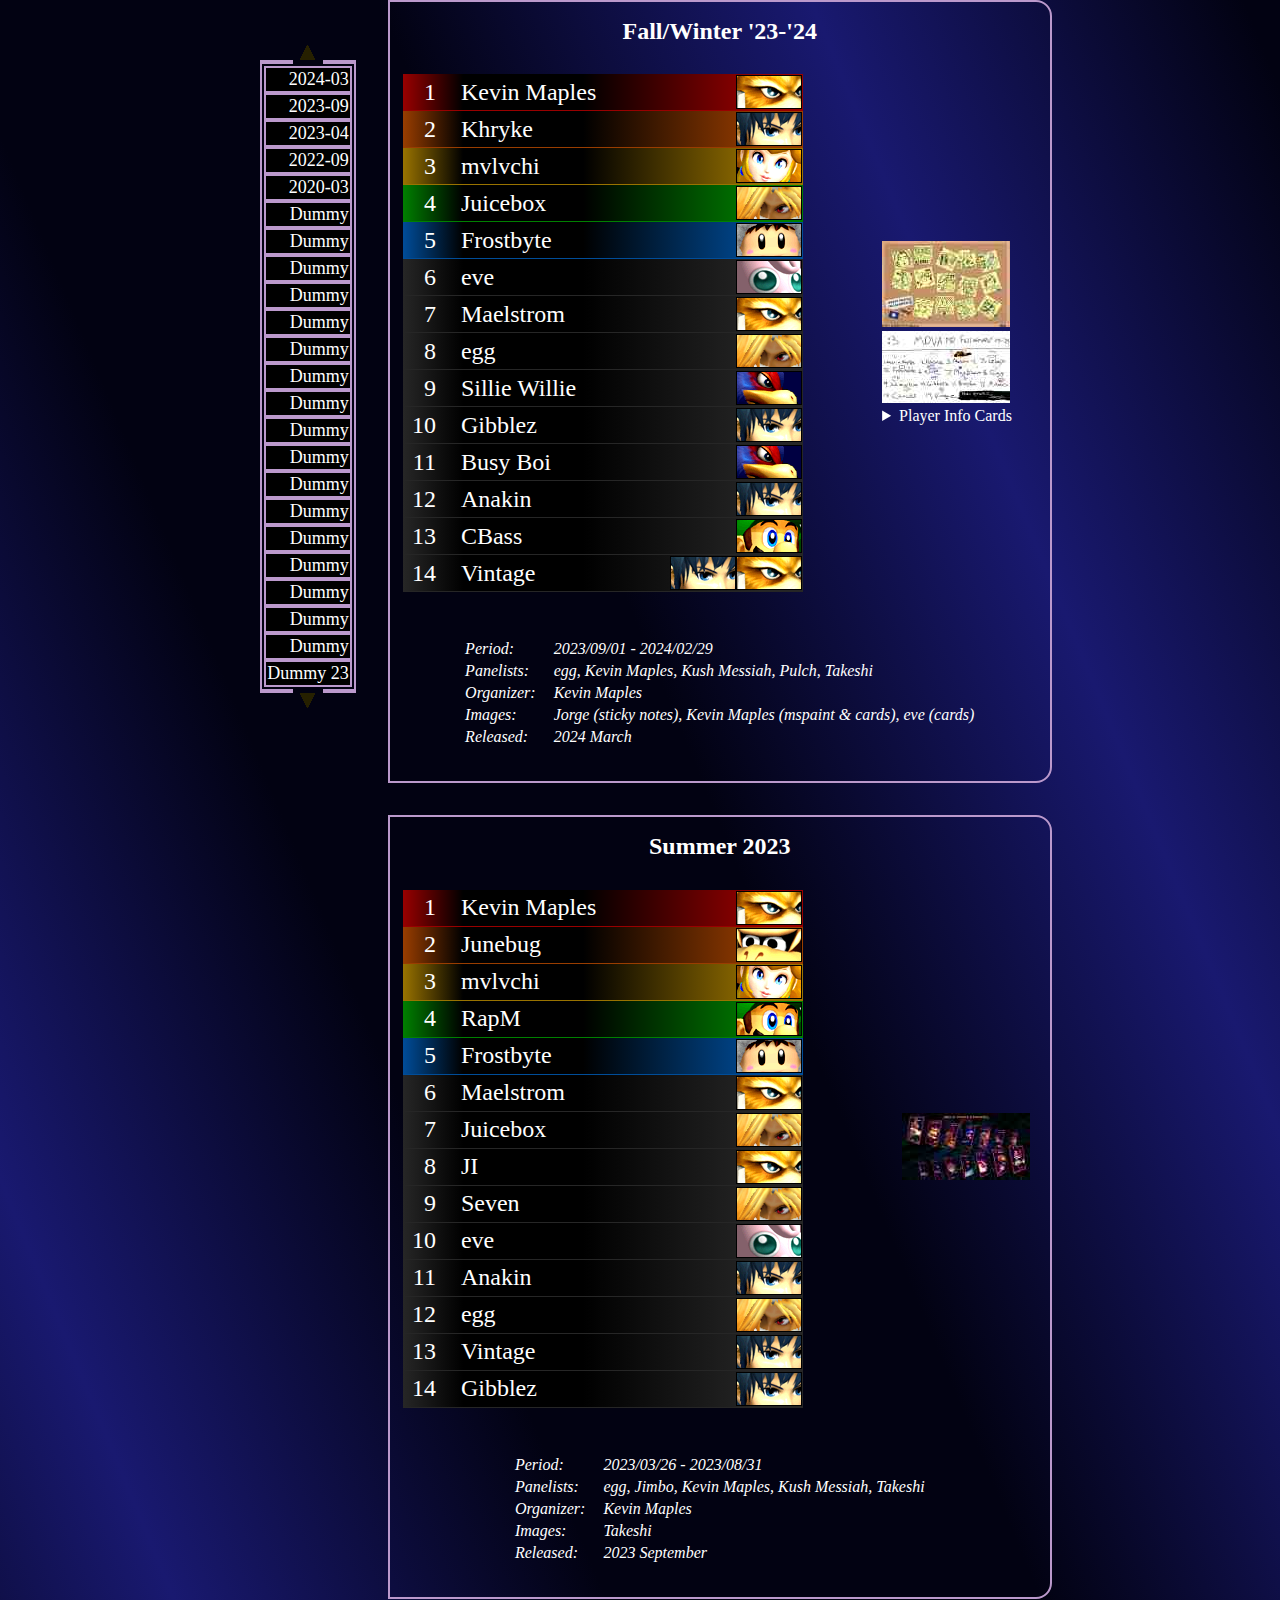
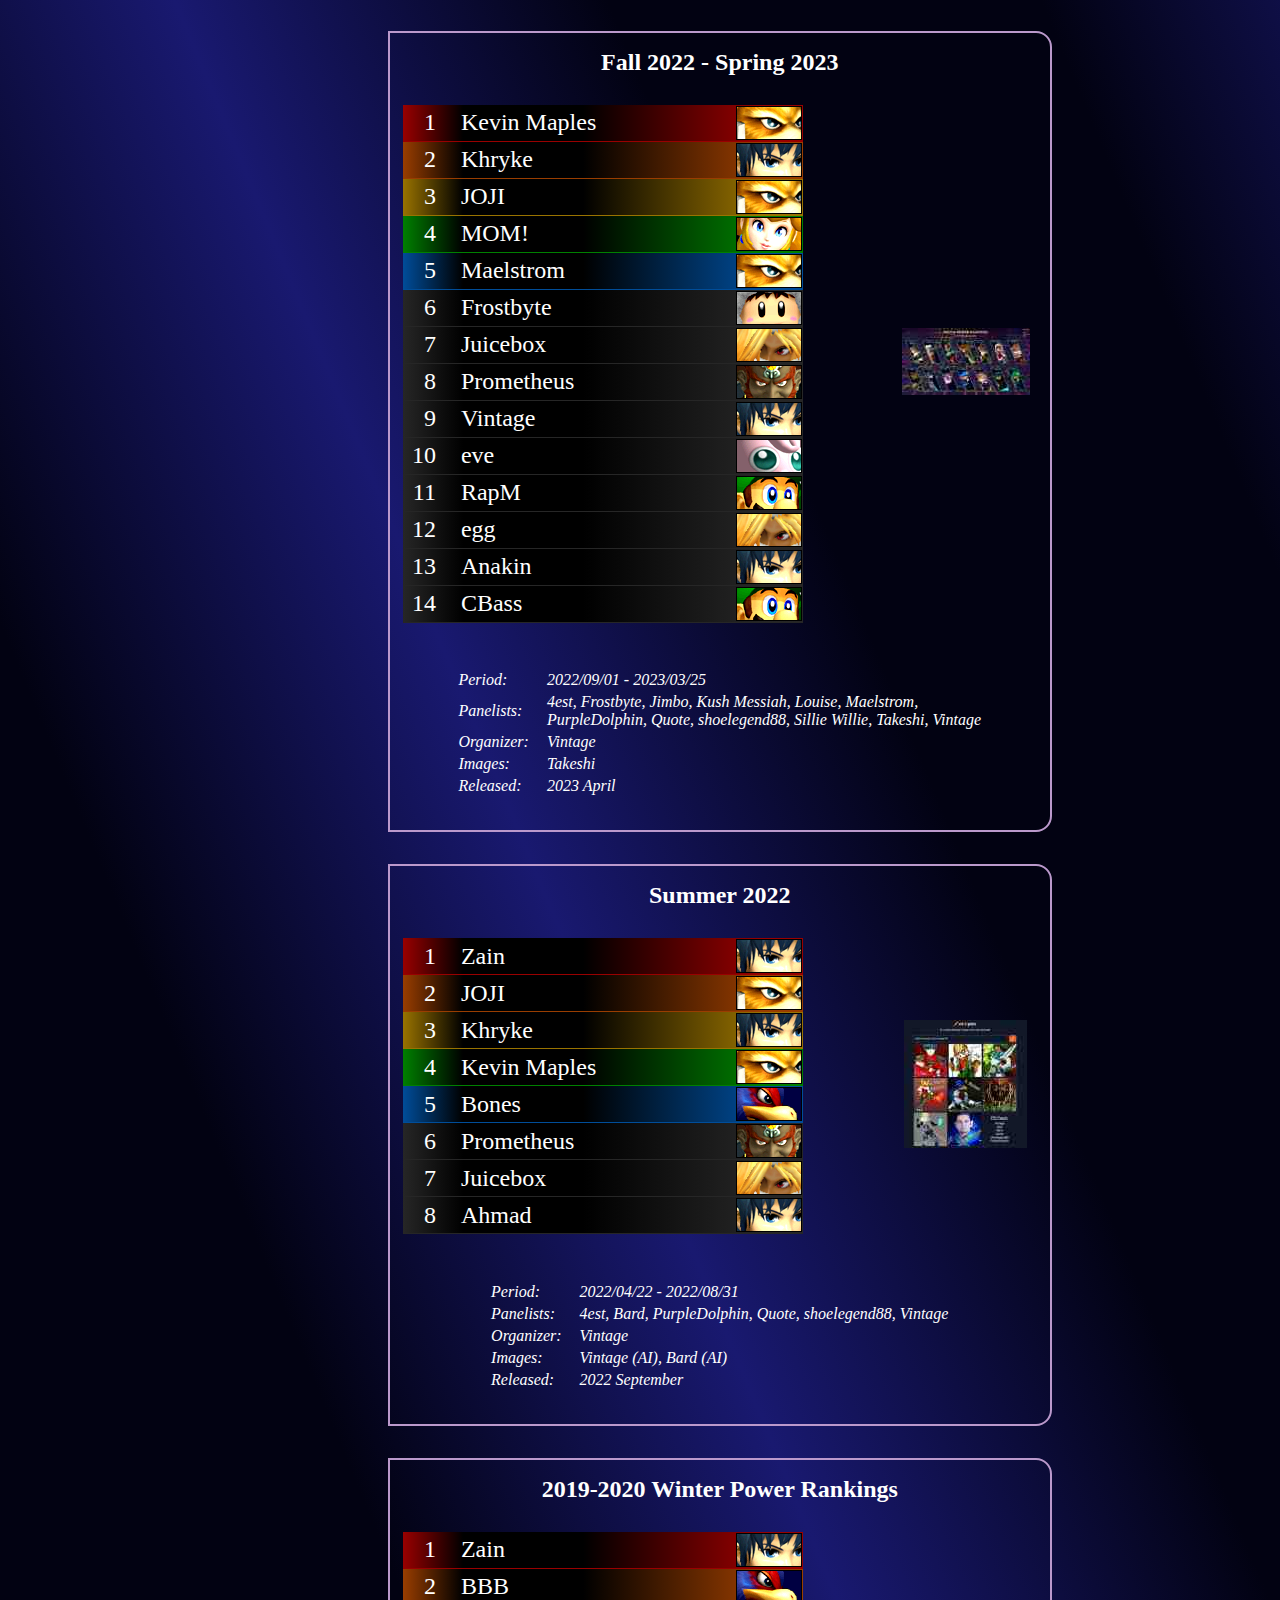
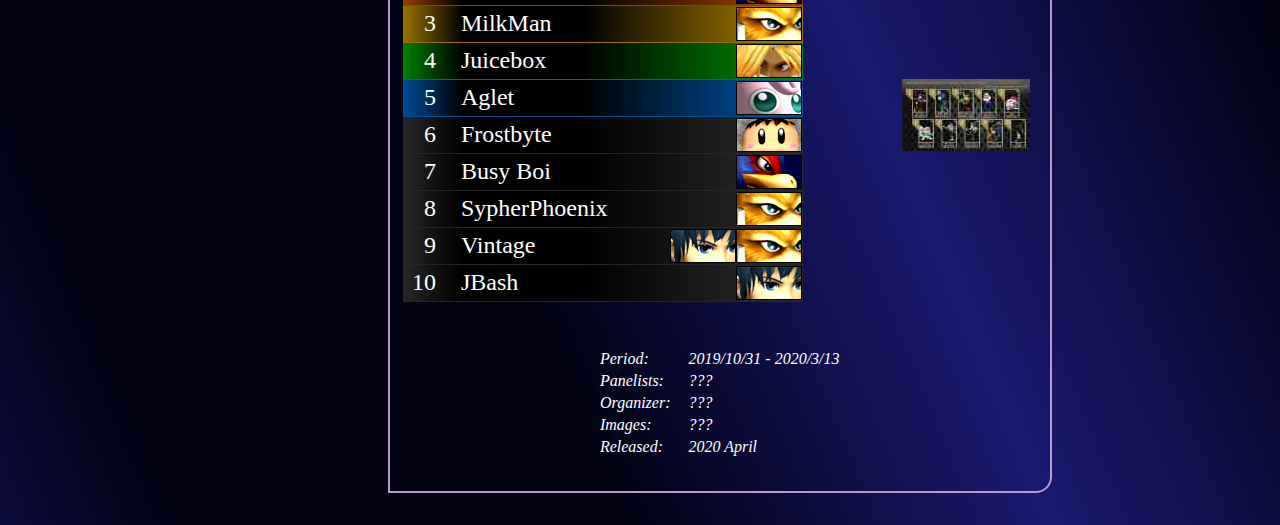
<file: power_ranking.html>
<!DOCTYPE html>
<head>
    <meta charset="utf-8">
    <title>MD/VA Melee: Power Rankings</title>
    <link rel="stylesheet" href="style/style.css">
    <link rel="stylesheet" href="style/style-purple.css">
    <link rel="stylesheet" href="style/power_ranking.css">
    <link rel="icon" type="image/x-icon" href="favicon.ico"> 
    
</head>
<body>

<!-- TODO: Many missing rankings. See collection of issues here: https://github.com/sypherphoenix/mdva-melee/milestone/1 -->
<!-- This page will be updated as information is compiled. -->

    <div class="bg_stripes">
        <div class="bg_grid">
            
            <div class="page_container">

                <div class="toc_frame">
                    <div class="toc_container">
                        <div class="toc_above"><img src="./images/arrow-up.gif"></div>
                        <div class="toc_outer">
                            <div class="toc_vertical_borders">
                                <div class="toc_outer_corner"></div>
                                <div class="toc_outer_mid"></div>
                                <div class="toc_outer_corner"></div>
                            </div>
                            <table class="toc">
                                <tr><td><a href="#2024-03">2024-03</a></td></tr>
                                <tr><td><a href="#2023-09">2023-09</a></td></tr>
                                <tr><td><a href="#2023-04">2023-04</a></td></tr>
                                <tr><td><a href="#2022-09">2022-09</a></td></tr>
                                <tr><td><a href="#2020-03">2020-03</a></td></tr>
                                <tr><td><a href="#">Dummy</a></td></tr>
                                <tr><td><a href="#">Dummy</a></td></tr>
                                <tr><td><a href="#">Dummy</a></td></tr>
                                <tr><td><a href="#">Dummy</a></td></tr>
                                <tr><td><a href="#">Dummy</a></td></tr>
                                <tr><td><a href="#">Dummy</a></td></tr>
                                <tr><td><a href="#">Dummy</a></td></tr>
                                <tr><td><a href="#">Dummy</a></td></tr>
                                <tr><td><a href="#">Dummy</a></td></tr>
                                <tr><td><a href="#">Dummy</a></td></tr>
                                <tr><td><a href="#">Dummy</a></td></tr>
                                <tr><td><a href="#">Dummy</a></td></tr>
                                <tr><td><a href="#">Dummy</a></td></tr>
                                <tr><td><a href="#">Dummy</a></td></tr>
                                <tr><td><a href="#">Dummy</a></td></tr>
                                <tr><td><a href="#">Dummy</a></td></tr>
                                <tr><td><a href="#">Dummy</a></td></tr>
                                <tr><td><a href="#">Dummy 23</a></td></tr>
                            </table>
                            <div class="toc_vertical_borders">
                                <div class="toc_outer_corner"></div>
                                <div class="toc_outer_mid"></div>
                                <div class="toc_outer_corner"></div>
                            </div>
                        </div>
                        <div class="toc_below"><img src="./images/arrow-down.gif"></div>
                    </div>
                </div>

                
                <div class="pr_history">



                    

                    <div class="pr_block">
                        <h2 id="2024-03">Fall/Winter '23-'24</h2>
                        <div class="pr_block_main">

                            <div class="pr_table_container">
                                <table>
                                    <tr class="r1"><td>1</td><td><a href="./players/kevinmaples.html">Kevin Maples</a></td><td><img src="./images/heads/fox.png"></td></tr>
                                    <tr class="r2"><td>2</td><td><a href="./players/khryke.html">Khryke</a></td><td><img src="./images/heads/marth.png"></td></tr>
                                    <tr class="r3"><td>3</td><td><a href="./players/mog.html">mvlvchi</a></td><td><img src="./images/heads/peach.png"></td></tr>
                                    <tr class="r4"><td>4</td><td><a href="./players/juicebox.html">Juicebox</a></td><td><img src="./images/heads/sheik.png"></td></tr>
                                    <tr class="r5"><td>5</td><td><a href="./players/frostbyte.html">Frostbyte</a></td><td><img src="./images/heads/ics.png"></td></tr>
                                    <tr><td>6</td><td><a href="./players/eve.html">eve</a></td><td><img src="./images/heads/jigglypuff.png"></td></tr>
                                    <tr><td>7</td><td><a href="./players/maelstrom.html">Maelstrom</a></td><td><img src="./images/heads/fox.png"></td></tr>
                                    <tr><td>8</td><td><a href="./players/egg.html">egg</a></td><td><img src="./images/heads/sheik.png"></td></tr>
                                    <tr><td>9</td><td><a href="./players/silliewillie.html">Sillie Willie</a></td><td><img src="./images/heads/falco.png"></td></tr>
                                    <tr><td>10</td><td><a href="./players/gibblez.html">Gibblez</a></td><td><img src="./images/heads/marth.png"></td></tr>
                                    <tr><td>11</td><td><a href="./players/busyboi.html">Busy Boi</a></td><td><img src="./images/heads/falco.png"></td></tr>
                                    <tr><td>12</td><td><a href="./players/anakin.html">Anakin</a></td><td><img src="./images/heads/marth.png"></td></tr>
                                    <tr><td>13</td><td><a href="./players/cbass.html">CBass</a></td><td><img src="./images/heads/luigi.png"></td></tr>
                                    <tr><td>14</td><td><a href="./players/vintage.html">Vintage</a></td><td><img src="./images/heads/marth.png"><img src="./images/heads/fox.png"></td></tr></tr>
                                </table>
                            </div>
                        
                            <div class="pr_img">
                                <a target="_blank" href="./images/pr/2024-03/IMG_1284.jpg"><img src="./images/pr/2024-03/IMG_1284_t.jpg"></a>
                                <a target="_blank" href="./images/pr/2024-03/Untitled.png"><img src="./images/pr/2024-03/Untitled_t.jpg"></a>
                                <details>
                                <summary>Player Info Cards</summary>
                                <a target="_blank" href="./images/pr/2024-03/kevinprcard2.0.png"><img src="./images/pr/2024-03/kevinprcard2.0_t.jpg"></a>
                                <a target="_blank" href="./images/pr/2024-03/khrykeprcard2.0.png"><img src="./images/pr/2024-03/khrykeprcard2.0_t.jpg"></a>
                                <a target="_blank" href="./images/pr/2024-03/mogprcard2.0.png"><img src="./images/pr/2024-03/mogprcard2.0_t.jpg"></a>
                                <a target="_blank" href="./images/pr/2024-03/juiceboxprcard2.0.png"><img src="./images/pr/2024-03/juiceboxprcard2.0_t.jpg"></a>
                                <a target="_blank" href="./images/pr/2024-03/frostbyteprcard2.0.png"><img src="./images/pr/2024-03/frostbyteprcard2.0_t.jpg"></a>
                                <a target="_blank" href="./images/pr/2024-03/eveprcard.png"><img src="./images/pr/2024-03/eveprcard_t.jpg"></a>
                                <a target="_blank" href="./images/pr/2024-03/ethanprcard2.0.png"><img src="./images/pr/2024-03/ethanprcard2.0_t.jpg"></a>
                                <a target="_blank" href="./images/pr/2024-03/eggprcard2.0.png"><img src="./images/pr/2024-03/eggprcard2.0_t.jpg"></a>
                                <a target="_blank" href="./images/pr/2024-03/willieprcard2.0.png"><img src="./images/pr/2024-03/willieprcard2.0_t.jpg"></a>
                                <a target="_blank" href="./images/pr/2024-03/gibblezprcard2.0.png"><img src="./images/pr/2024-03/gibblezprcard2.0_t.jpg"></a>
                                <a target="_blank" href="./images/pr/2024-03/busyboiprcard2.0.png"><img src="./images/pr/2024-03/busyboiprcard2.0_t.jpg"></a>
                                <a target="_blank" href="./images/pr/2024-03/Anakinprcard2.0.png"><img src="./images/pr/2024-03/Anakinprcard2.0_t.jpg"></a>
                                <a target="_blank" href="./images/pr/2024-03/cbasscard2.0.png"><img src="./images/pr/2024-03/cbasscard2.0_t.jpg"></a>
                                <a target="_blank" href="./images/pr/2024-03/vintageprcard2.0.png"><img src="./images/pr/2024-03/vintageprcard2.0_t.jpg"></a>
                                </details>
                            </div>
                        </div> <!-- END PR BLOCK MAIN -->
                  

                        <div class="pr_block_info">
                            <table>
                            <tr><td>Period:</td><td>2023/09/01 - 2024/02/29</td></tr>
                            <tr><td>Panelists:</td><td>egg, Kevin Maples, Kush Messiah, Pulch, Takeshi</td></tr>
                            <tr><td>Organizer:</td><td>Kevin Maples</td></tr>
                            <tr><td>Images:</td><td>Jorge (sticky notes), Kevin Maples (mspaint & cards), eve (cards)</td></tr>
                            <tr><td>Released:</td><td><a href="./images/pr/2024-03/release.jpg">2024 March</a></td></tr>
                            </table>
                        </div>

                    </div> <!-- END PR BLOCK -->






                    
                    <div class="pr_block">
                        <h2 id="2023-09">Summer 2023</h2>
                        <div class="pr_block_main">

                            <div class="pr_table_container">
                                <table>
                                    <tr class="r1"><td>1</td><td><a href="./players/kevinmaples.html">Kevin Maples</a></td><td><img src="./images/heads/fox.png"></td></tr>
                                    <tr class="r2"><td>2</td><td><a href="./players/junebug.html">Junebug</a></td><td><img src="./images/heads/dk.png"></td></tr>
                                    <tr class="r3"><td>3</td><td><a href="./players/mvlvchi.html">mvlvchi</a></td><td><img src="./images/heads/peach.png"></td></tr>
                                    <tr class="r4"><td>4</td><td><a href="./players/rapm.html">RapM</a></td><td><img src="./images/heads/luigi.png"></td></tr>
                                    <tr class="r5"><td>5</td><td><a href="./players/frostbyte.html">Frostbyte</a></td><td><img src="./images/heads/ics.png"></td></tr>
                                    <tr><td>6</td><td><a href="./players/maelstrom.html">Maelstrom</a></td><td><img src="./images/heads/fox.png"></td></tr>
                                    <tr><td>7</td><td><a href="./players/juicebox.html">Juicebox</a></td><td><img src="./images/heads/sheik.png"></td></tr>
                                    <tr><td>8</td><td><a href="./players/milkman.html">JI</a></td><td><img src="./images/heads/fox.png"></td></tr>
                                    <tr><td>9</td><td><a href="./players/seven.html">Seven</a></td><td><img src="./images/heads/sheik.png"></td></tr>
                                    <tr><td>10</td><td><a href="./players/eve.html">eve</a></td><td><img src="./images/heads/jigglypuff.png"></td></tr>
                                    <tr><td>11</td><td><a href="./players/anakin.html">Anakin</a></td><td><img src="./images/heads/marth.png"></td></tr>
                                    <tr><td>12</td><td><a href="./players/egg.html">egg</a></td><td><img src="./images/heads/sheik.png"></td></tr>
                                    <tr><td>13</td><td><a href="./players/vintage.html">Vintage</a></td><td><img src="./images/heads/marth.png"></td></tr>
                                    <tr><td>14</td><td><a href="./players/gibblez.html">Gibblez</a></td><td><img src="./images/heads/marth.png"></td></tr>
                                </table>
                            </div>

                            <div class="pr_img">
                                <a target="_blank" href="./images/pr/2023-09/MDVA_Power_Rankings_Summer_2023.png"><img src="./images/pr/2023-09/MDVA_Power_Rankings_Summer_2023_t.jpg"></a>
                            </div>
                        </div> <!-- END PR BLOCK MAIN -->

                        <div class="pr_block_info">
                            <table>
                                <tr><td>Period:</td><td>2023/03/26 - 2023/08/31</td></tr>
                                <tr><td>Panelists:</td><td>egg, Jimbo, Kevin Maples, Kush Messiah, Takeshi</td></tr>
                                <tr><td>Organizer:</td><td>Kevin Maples</td></tr>
                                <tr><td>Images:</td><td>Takeshi</td></tr>
                                <tr><td>Released:</td><td>2023 September</td></tr>
                            </table>
                        </div>

                    </div> <!-- END PR BLOCK -->








                        
                    <div class="pr_block">
                        <h2 id="2023-04">Fall 2022 - Spring 2023</h2>
                        <div class="pr_block_main">

                            <div class="pr_table_container">
                                <table>
                                    <tr class="r1"><td>1</td><td><a href="./players/kevinmaples.html">Kevin Maples</a></td><td><img src="./images/heads/fox.png"></td></tr>
                                    <tr class="r2"><td>2</td><td><a href="./players/khryke.html">Khryke</a></td><td><img src="./images/heads/marth.png"></td></tr>
                                    <tr class="r3"><td>3</td><td><a href="./players/milkman.html">JOJI</a></td><td><img src="./images/heads/fox.png"></td></tr>
                                    <tr class="r4"><td>4</td><td><a href="./players/mom.html">MOM!</a></td><td><img src="./images/heads/peach.png"></td></tr>
                                    <tr class="r5"><td>5</td><td><a href="./players/maelstrom.html">Maelstrom</a></td><td><img src="./images/heads/fox.png"></td></tr>
                                    <tr><td>6</td><td><a href="./players/frostbyte.html">Frostbyte</a></td><td><img src="./images/heads/ics.png"></td></tr>
                                    <tr><td>7</td><td><a href="./players/juicebox.html">Juicebox</a></td><td><img src="./images/heads/sheik.png"></td></tr>
                                    <tr><td>8</td><td><a href="./players/prometheus.html">Prometheus</a></td><td><img src="./images/heads/ganon.png"></td></tr>
                                    <tr><td>9</td><td><a href="./players/vintage.html">Vintage</a></td><td><img src="./images/heads/marth.png"></td></tr>
                                    <tr><td>10</td><td><a href="./players/eve.html">eve</a></td><td><img src="./images/heads/jigglypuff.png"></td></tr>
                                    <tr><td>11</td><td><a href="./players/rapm.html">RapM</a></td><td><img src="./images/heads/luigi.png"></td></tr>
                                    <tr><td>12</td><td><a href="./players/egg.html">egg</a></td><td><img src="./images/heads/sheik.png"></td></tr>
                                    <tr><td>13</td><td><a href="./players/anakin.html">Anakin</a></td><td><img src="./images/heads/marth.png"></td></tr>
                                    <tr><td>14</td><td><a href="./players/cbass.html">CBass</a></td><td><img src="./images/heads/luigi.png"></td></tr>
                                </table>
                            </div>

                            <div class="pr_img">
                                <a target="_blank" href="./images/pr/2023-04/MDVA_Power_Rankings_Fall_2022_-_Spring_2023.png"><img src="./images/pr/2023-04/MDVA_Power_Rankings_Fall_2022_-_Spring_2023_t.jpg"></a>
                            </div>
                        </div> <!-- END PR BLOCK MAIN -->

                        <div class="pr_block_info">
                            <table>
                                <tr><td>Period:</td><td>2022/09/01 - 2023/03/25</td></tr>
                                <tr><td>Panelists:</td><td>4est, Frostbyte, Jimbo, Kush Messiah, Louise, Maelstrom, <br>PurpleDolphin, Quote, shoelegend88, Sillie Willie, Takeshi, Vintage</td></tr>
                                <tr><td>Organizer:</td><td>Vintage</td></tr>
                                <tr><td>Images:</td><td>Takeshi</td></tr>
                                <tr><td>Released:</td><td>2023 April</td></tr>
                            </table>
                        </div>

                    </div> <!-- END PR BLOCK -->





















                    
                    <div class="pr_block">
                        <h2 id="2022-09">Summer 2022</h2>
                        <div class="pr_block_main">

                            <div class="pr_table_container">
                                <table>
                                    <tr class="r1"><td>1</td><td><a href="./players/zain.html">Zain</a></td><td><img src="./images/heads/marth.png"></td></tr>
                                    <tr class="r2"><td>2</td><td><a href="./players/milkman.html">JOJI</a></td><td><img src="./images/heads/fox.png"></td></tr>
                                    <tr class="r3"><td>3</td><td><a href="./players/khryke.html">Khryke</a></td><td><img src="./images/heads/marth.png"></td></tr>
                                    <tr class="r4"><td>4</td><td><a href="./players/kevinmaples.html">Kevin Maples</a></td><td><img src="./images/heads/fox.png"></td></tr>
                                    <tr class="r5"><td>5</td><td><a href="./players/bones0.html">Bones</a></td><td><img src="./images/heads/falco.png"></td></tr>
                                    <tr><td>6</td><td><a href="./players/prometheus.html">Prometheus</a></td><td><img src="./images/heads/ganon.png"></td></tr>
                                    <tr><td>7</td><td><a href="./players/juicebox.html">Juicebox</a></td><td><img src="./images/heads/sheik.png"></td></tr>
                                    <tr><td>8</td><td><a href="./players/ahmad.html">Ahmad</a></td><td><img src="./images/heads/marth.png"></td></tr>
                                </table>
                            </div>

                            <div class="pr_img">
                                <a target="_blank" href="./images/pr/2022-09/305849655_2608401335961568_6335171408615173648_n.jpg"><img src="./images/pr/2022-09/305849655_2608401335961568_6335171408615173648_n_t.jpg"></a>
                            </div>
                        </div> <!-- END PR BLOCK MAIN -->

                        <div class="pr_block_info">
                            <table>
                                <tr><td>Period:</td><td>2022/04/22 - 2022/08/31</td></tr>
                                <tr><td>Panelists:</td><td>4est, Bard, PurpleDolphin, Quote, shoelegend88, Vintage</td></tr>
                                <tr><td>Organizer:</td><td>Vintage</td></tr>
                                <tr><td>Images:</td><td>Vintage (AI), Bard (AI)</td></tr>
                                <tr><td>Released:</td><td>2022 September</td></tr>
                            </table>
                        </div>

                    </div> <!-- END PR BLOCK -->






                    <div class="pr_block">
                        <h2 id="2020-03">2019-2020 Winter Power Rankings</h2>
                        <div class="pr_block_main">

                            <div class="pr_table_container">
                                <table>
                                    <tr class="r1"><td>1</td><td><a href="./players/zain.html">Zain</a></td><td><img src="./images/heads/marth.png"></td></tr>
                                    <tr class="r2"><td>2</td><td><a href="./players/bobbybigballz.html">BBB</a></td><td><img src="./images/heads/falco.png"></td></tr>
                                    <tr class="r3"><td>3</td><td><a href="./players/milkman.html">MilkMan</a></td><td><img src="./images/heads/fox.png"></td></tr>
                                    <tr class="r4"><td>4</td><td><a href="./players/juicebox.html">Juicebox</a></td><td><img src="./images/heads/sheik.png"></td></tr>
                                    <tr class="r5"><td>5</td><td><a href="./players/aglet.html">Aglet</a></td><td><img src="./images/heads/jigglypuff.png"></td></tr>
                                    <tr><td>6</td><td><a href="./players/frostbyte.html">Frostbyte</a></td><td><img src="./images/heads/ics.png"></td></tr>
                                    <tr><td>7</td><td><a href="./players/busyboi.html">Busy Boi</a></td><td><img src="./images/heads/falco.png"></td></tr>
                                    <tr><td>8</td><td><a href="./players/sypherphoenix.html">SypherPhoenix</a></td><td><img src="./images/heads/fox.png"></td></tr>
                                    <tr><td>9</td><td><a href="./players/vintage.html">Vintage</a></td><td><img src="./images/heads/marth.png"><img src="./images/heads/fox.png"></td></tr></tr>
                                    <tr><td>10</td><td><a href="./players/jbash.html">JBash</a></td><td><img src="./images/heads/marth.png"></td></tr>
                                </table>
                            </div>

                            <div class="pr_img">
                                <a target="_blank" href="./images/pr/2020-03/yl30053rngo41.jpg"><img src="./images/pr/2020-03/yl30053rngo41_t.jpg"/></a>
                            </div>
                        </div> <!-- END PR BLOCK MAIN -->

                        <div class="pr_block_info">
                            <table>
                                <tr><td>Period:</td><td>2019/10/31 - 2020/3/13</td></tr>
                                <tr><td>Panelists:</td><td>???</td></tr>
                                <tr><td>Organizer:</td><td>???</td></tr>
                                <tr><td>Images:</td><td>???</td></tr>
                                <tr><td>Released:</td><td>2020 April</td></tr>
                            </table>
                        </div>

                    </div> <!-- END PR BLOCK -->









                  







                </div> <!-- PR History End -->



























            </div>
        </div>
    </div>
</body>
</html>
</file>
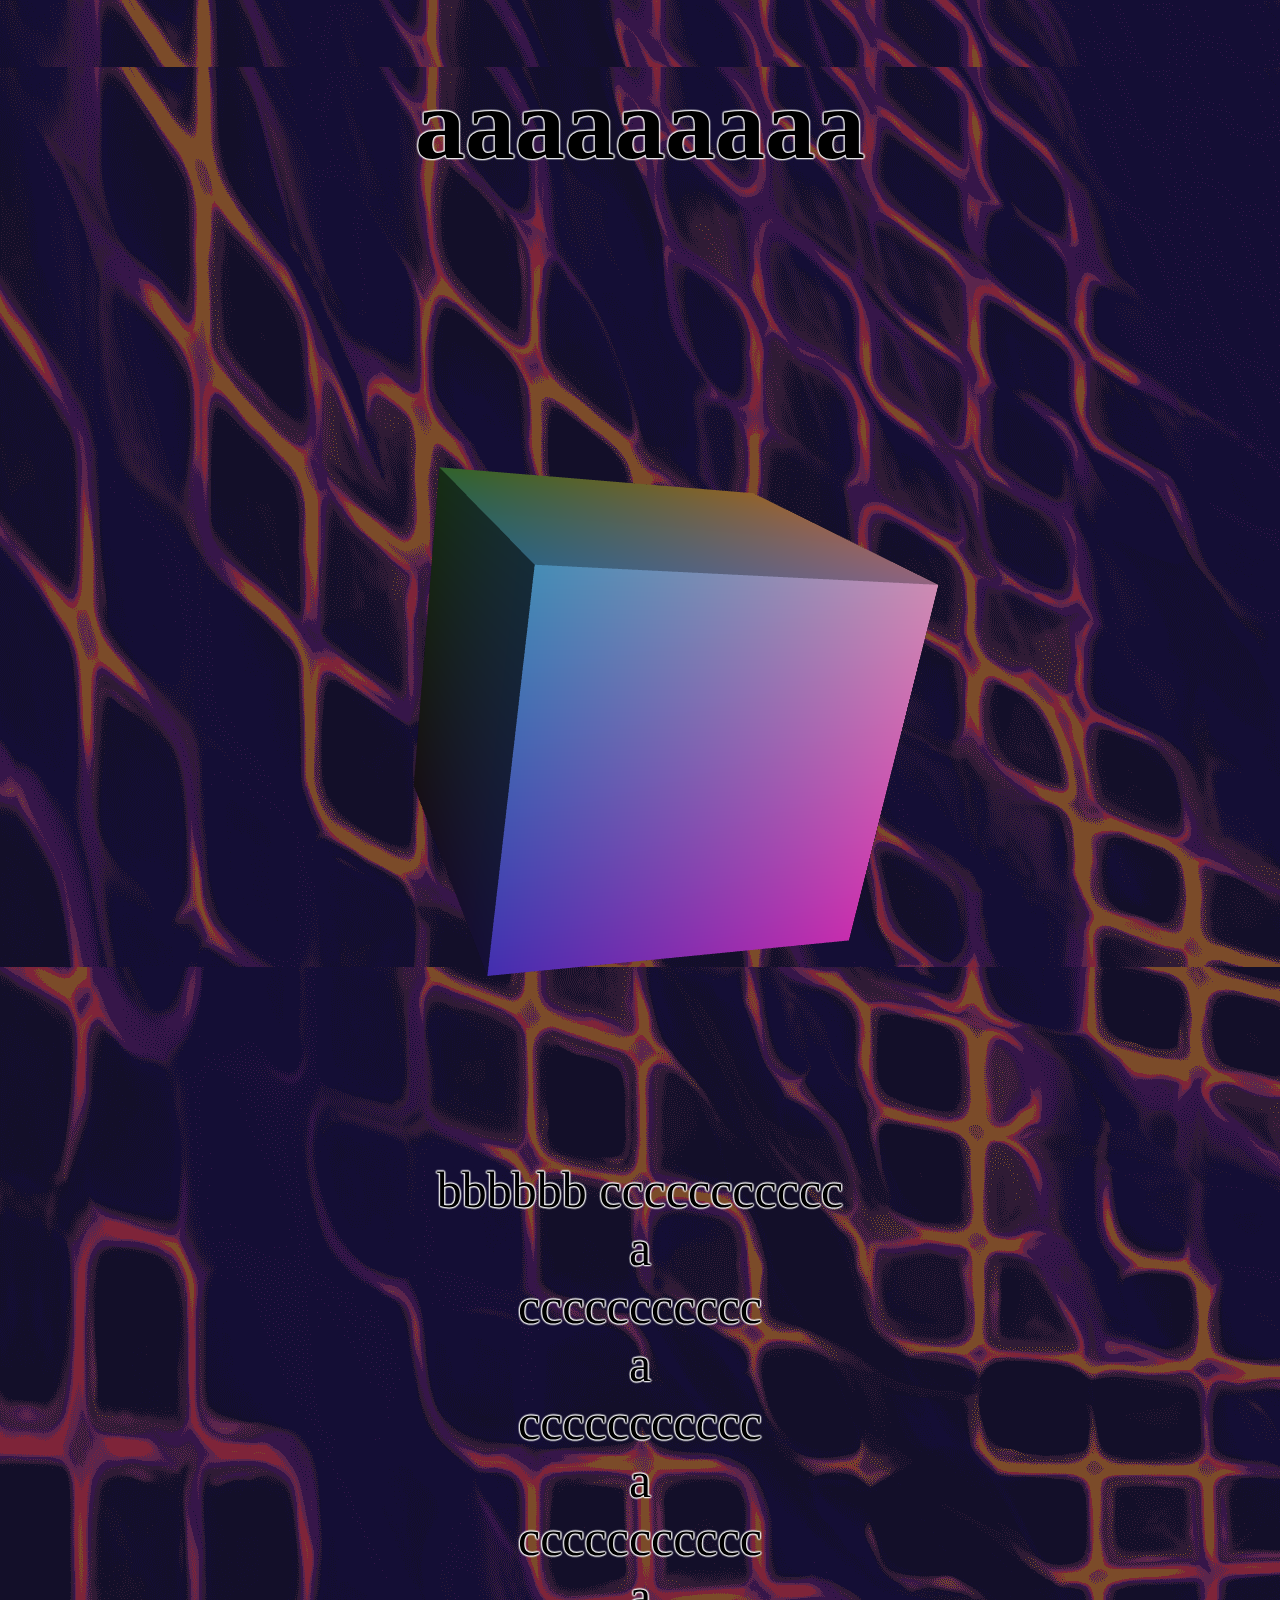
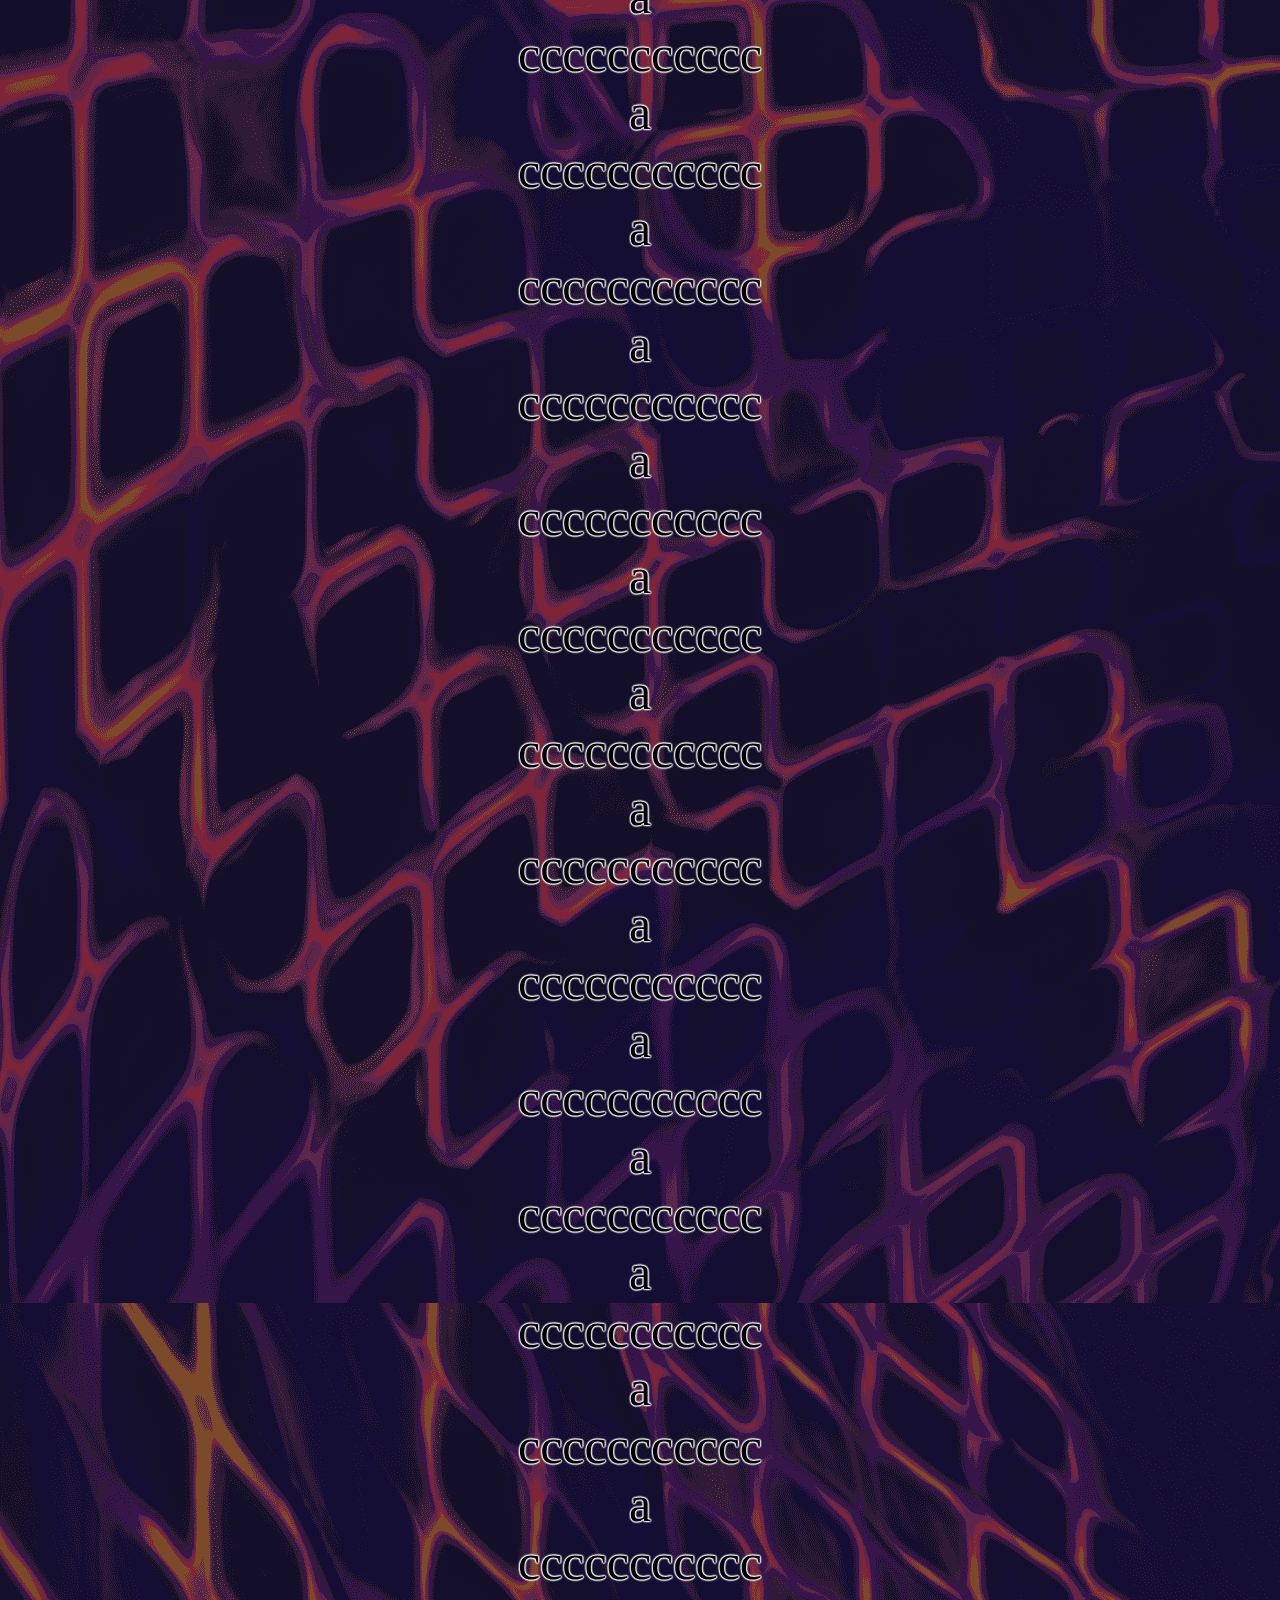
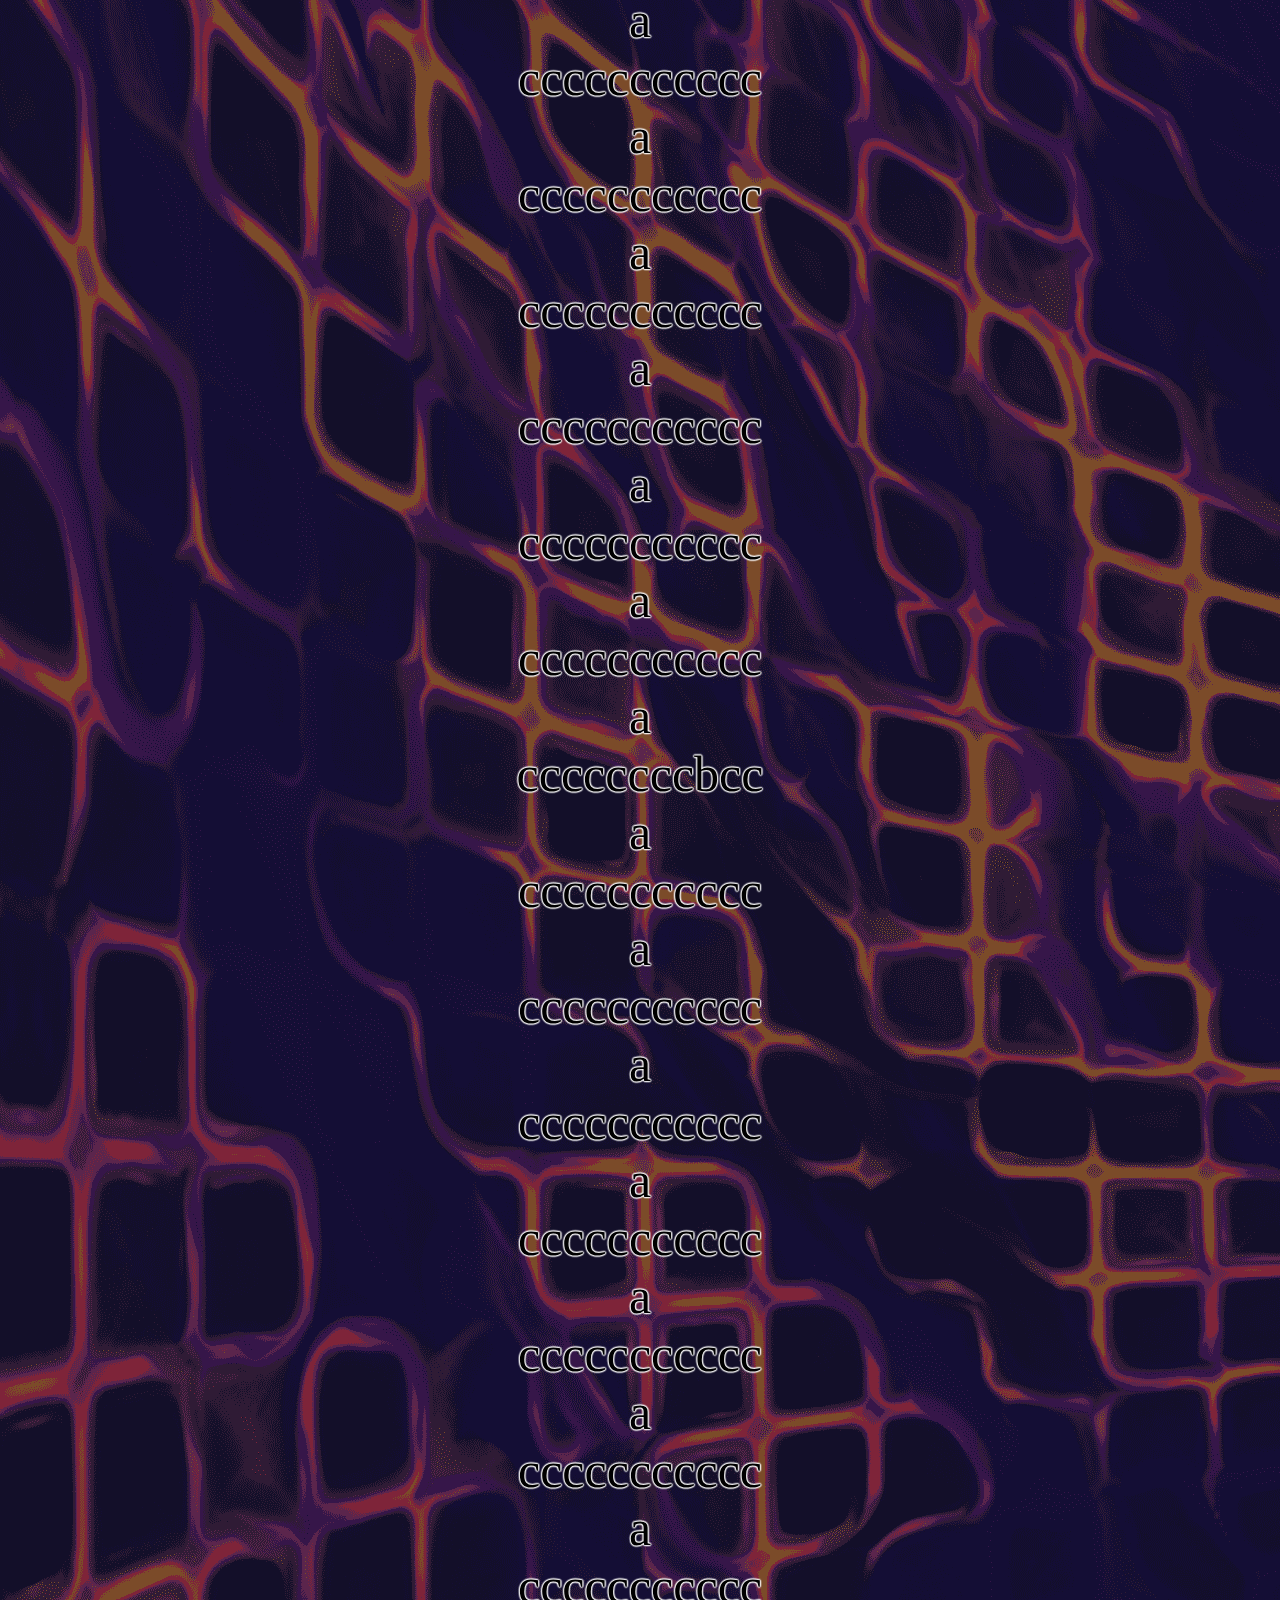
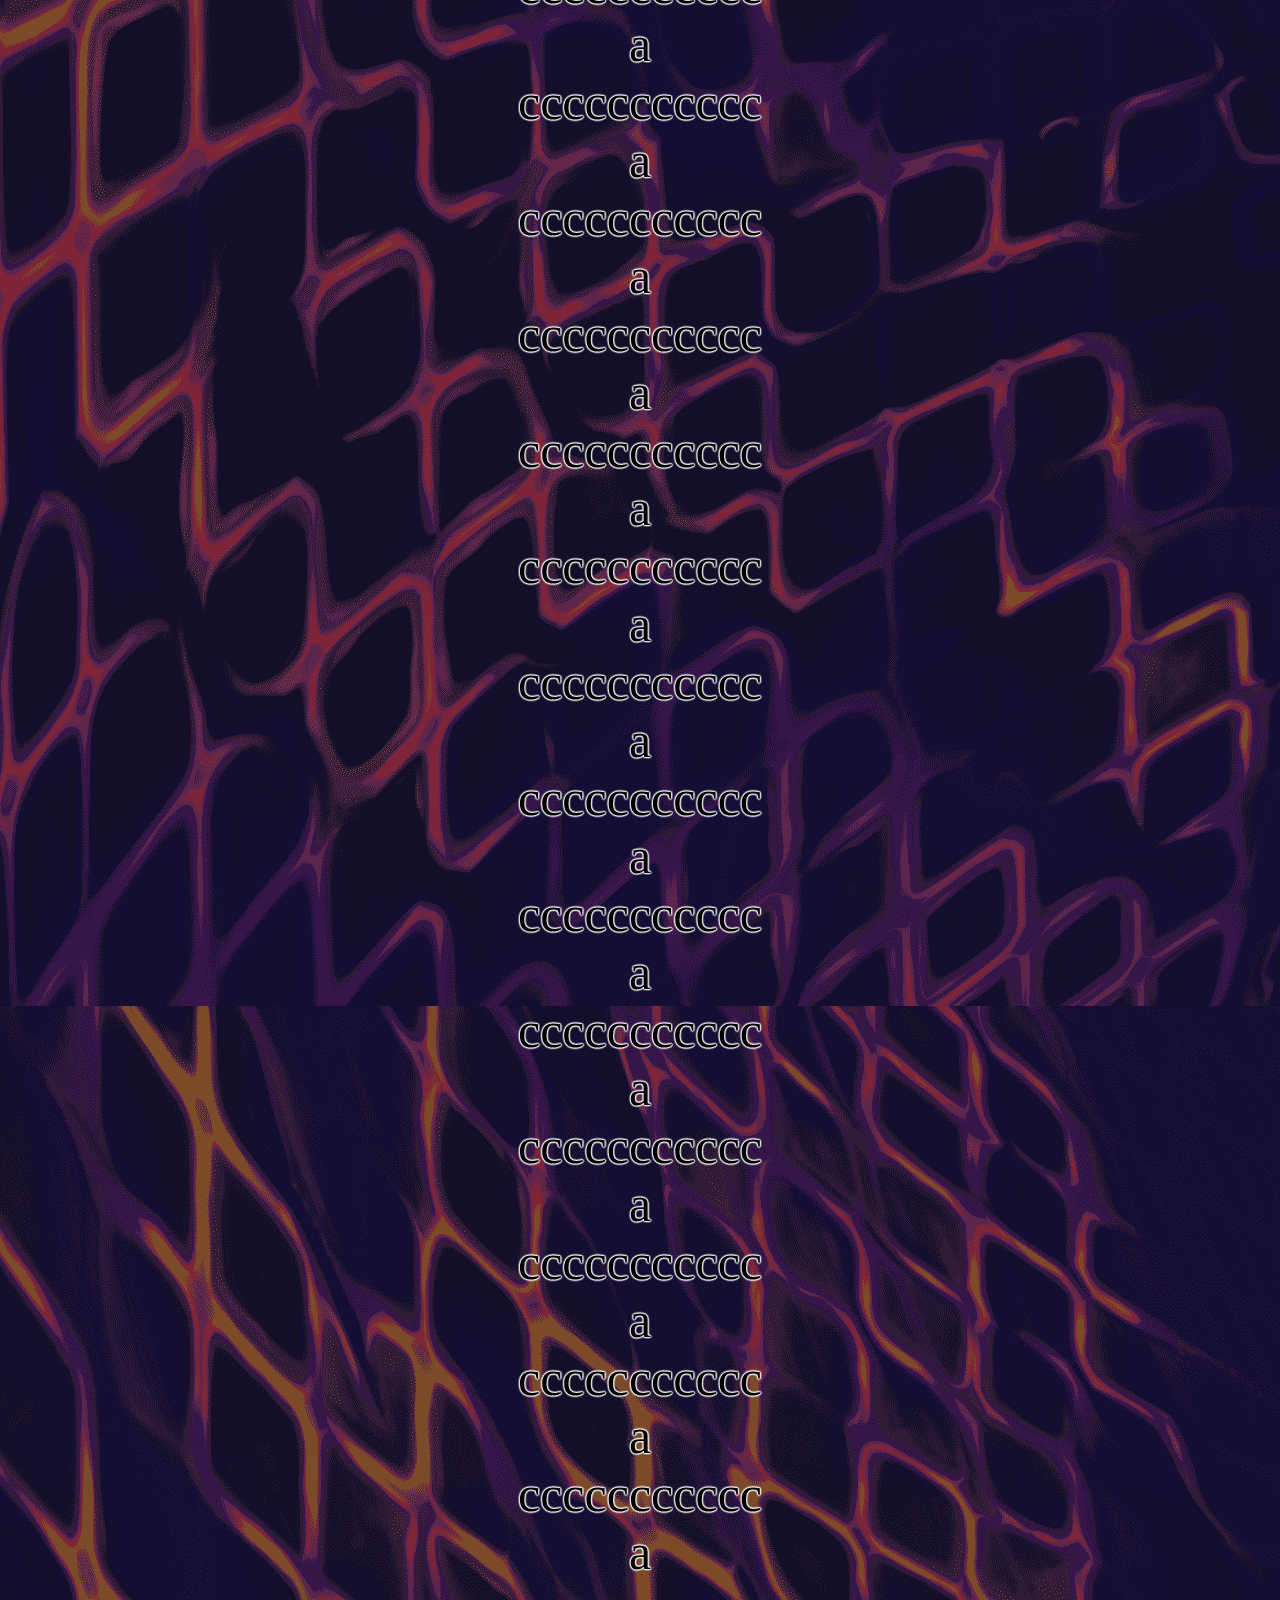
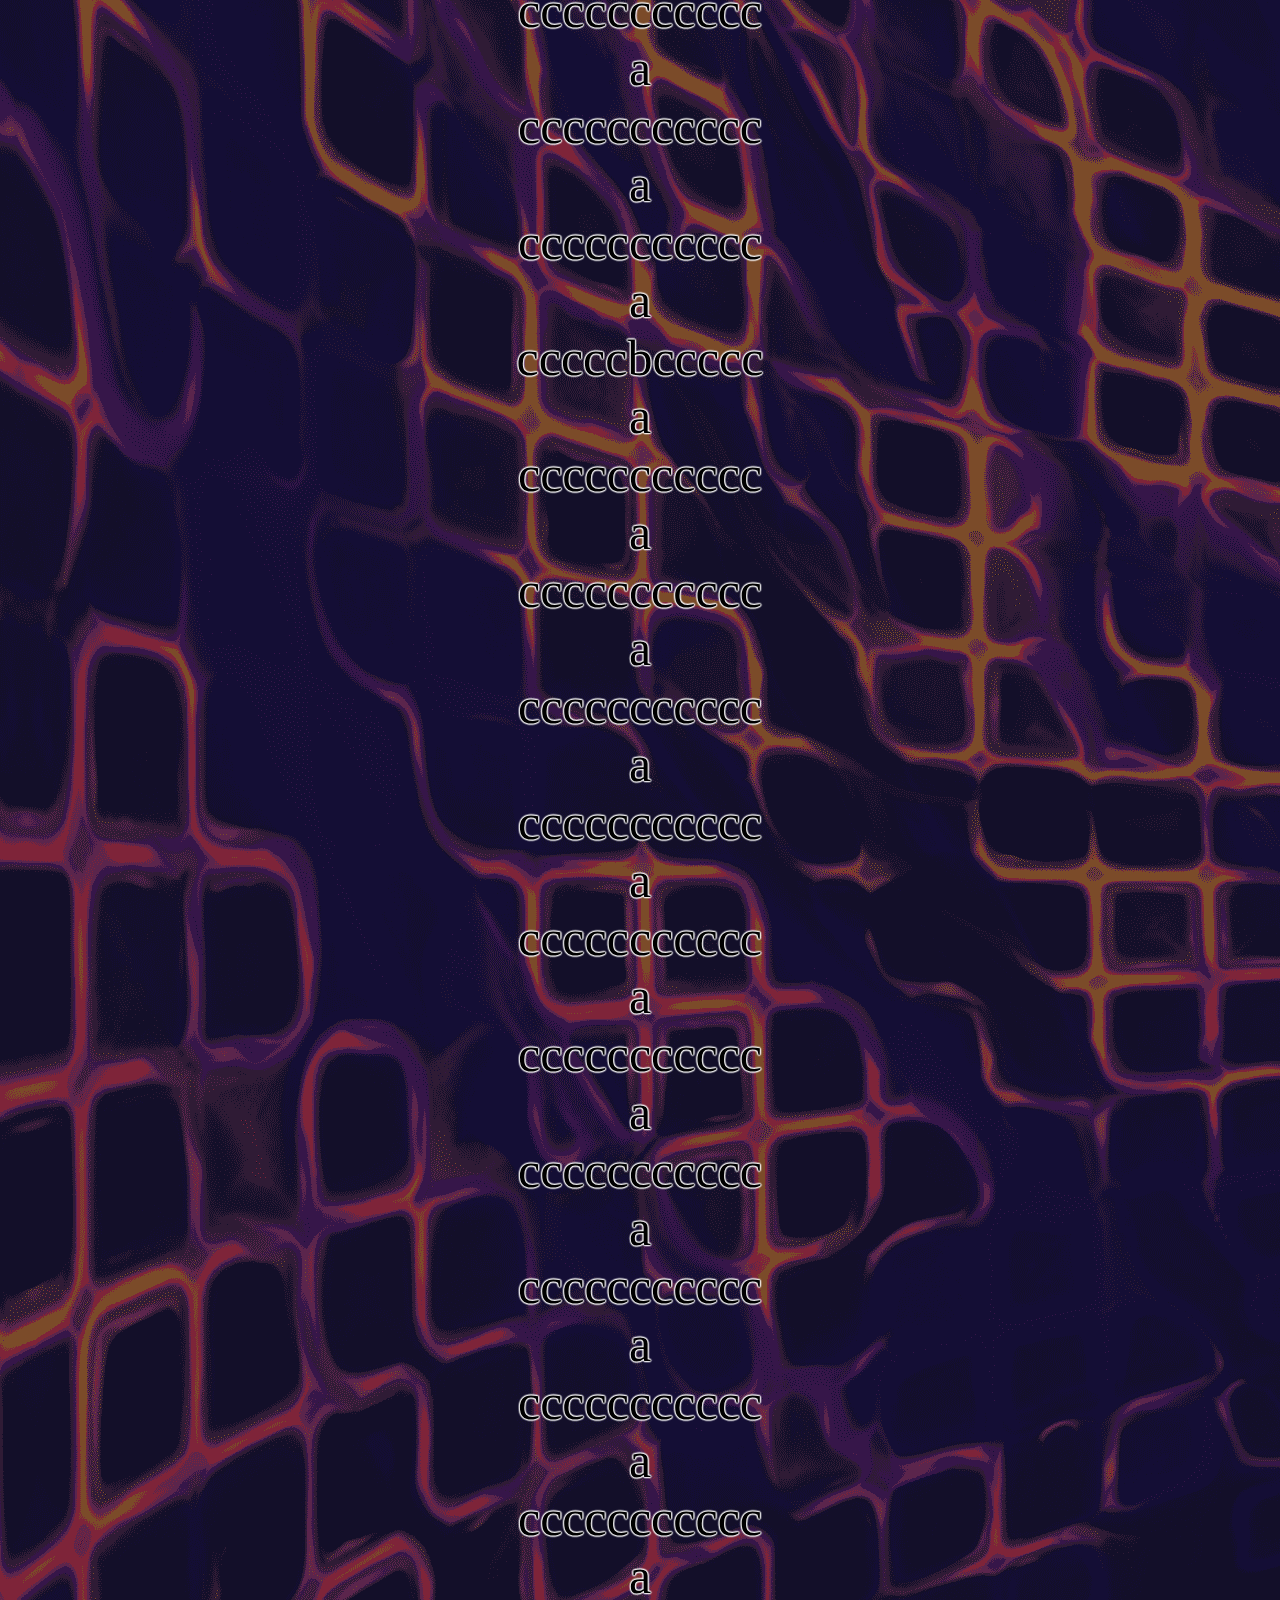
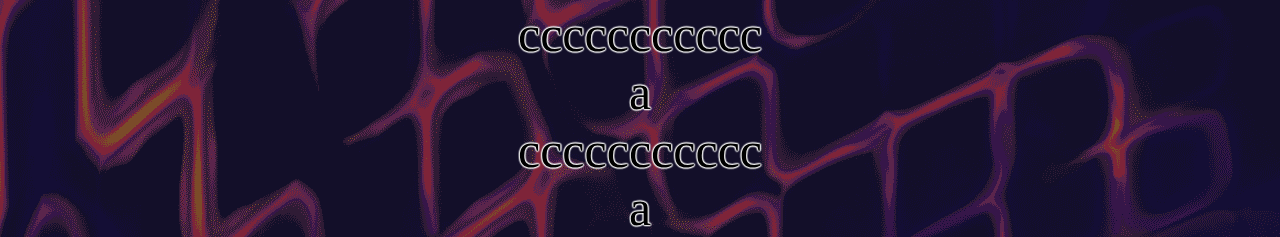
<file: players/sypherphoenix.html>
<!DOCTYPE html>

<html>
  <head>
    <meta charset="utf-8">
    <title>sypher's demo page</title>
    <!--meta name="viewport" content="width=device-width, initial-scale=1.0, user-scalable=yes"-->
    <style>
      html, head, body {
        width:  100%;
        height: 100%;
        margin: 0;
        background-color: #00000000;
        text-align: center;
        font-size: 50px;
        text-shadow: 0 0 2px white, 0 0 2px white, 0 0 2px white,0 0 2px white,0 0 2px white, 0 0 2px white, 0 0 2px white;
        background-image: url("../images/sggbg.png");
      }

      #webgl_canvas {
        position: sticky;
        left: 0;
        top: 0;
        width: 100%;
        height: 100%;
        background-color: #da605200;
        image-rendering: crisp-edges;
      }
      
    </style>
  </head>
  <body>
    <h1>aaaaaaaaa</h1>
    <canvas id="webgl_canvas"></canvas>
    <script type="module" src="../scripts/webgl.js"></script>


    
    bbbbbb
    ccccccccccc<br>a<br>ccccccccccc<br>a<br>ccccccccccc<br>a<br>ccccccccccc<br>a<br>ccccccccccc<br>a<br>ccccccccccc<br>a<br>ccccccccccc<br>a<br>ccccccccccc<br>a<br>ccccccccccc<br>a<br>ccccccccccc<br>a<br>ccccccccccc<br>a<br>ccccccccccc<br>a<br>ccccccccccc<br>a<br>ccccccccccc<br>a<br>ccccccccccc<br>a<br>ccccccccccc<br>a<br>ccccccccccc<br>a<br>ccccccccccc<br>a<br>ccccccccccc<br>a<br>ccccccccccc<br>a<br>ccccccccccc<br>a<br>ccccccccccc<br>a<br>ccccccccccc<br>a<br>ccccccccccc<br>a<br>ccccccccbcc<br>a<br>ccccccccccc<br>a<br>ccccccccccc<br>a<br>ccccccccccc<br>a<br>ccccccccccc<br>a<br>ccccccccccc<br>a<br>ccccccccccc<br>a<br>ccccccccccc<br>a<br>ccccccccccc<br>a<br>ccccccccccc<br>a<br>ccccccccccc<br>a<br>ccccccccccc<br>a<br>ccccccccccc<br>a<br>ccccccccccc<br>a<br>ccccccccccc<br>a<br>ccccccccccc<br>a<br>ccccccccccc<br>a<br>ccccccccccc<br>a<br>ccccccccccc<br>a<br>ccccccccccc<br>a<br>ccccccccccc<br>a<br>ccccccccccc<br>a<br>ccccccccccc<br>a<br>ccccccccccc<br>a<br>cccccbccccc<br>a<br>ccccccccccc<br>a<br>ccccccccccc<br>a<br>ccccccccccc<br>a<br>ccccccccccc<br>a<br>ccccccccccc<br>a<br>ccccccccccc<br>a<br>ccccccccccc<br>a<br>ccccccccccc<br>a<br>ccccccccccc<br>a<br>ccccccccccc<br>a<br>ccccccccccc<br>a<br>ccccccccccc<br>a<br>
  </body>
</html>
</file>
<file: style/style.css>
@font-face {
    font-family: 'FolkPro';
    src: url('A-OTF Folk Pro B.otf') format('opentype');
}

body {
    color: white;
    margin: 0px;
    font-family: 'FolkPro', sans-serif;
    overscroll-behavior: none;
    background-size: 200% 200%;
    background-image: repeating-linear-gradient(67.5deg, midnightblue, #020212 400px, #020212 800px, midnightblue 1200px);
    animation: pan linear 15s infinite;

}

@keyframes pan {
    100% {
        background-position: 100%;
    }
}

.stripes {
    background: repeating-linear-gradient(-22.5deg,
            #020212,
            #020212 5px,
            rgba(0, 0, 0, 0) 5px,
            rgba(0, 0, 0, 0) 10px);
}

.grid {
    padding-top: 10%;
    background-size: 40px 40px;
    background-image:
        linear-gradient(to right, rgba(128, 128, 128, 0.25) 2px, transparent 2px),
        linear-gradient(to bottom, rgba(128, 128, 128, 0.25) 2px, transparent 2px);
}

#navbar {
    display: flex;
    position: fixed;
    top: 0;
    flex-direction: row;
    width: 100%;
    z-index: 999;
}

#navbar::after {
    content: "";
    position: absolute;
    top: 0;
    left: 0;
    right: 0;
    bottom: 0;
    z-index: 998;
    background-color: rgba(150, 150, 150, 0.9);
    clip-path: polygon(0% 0%, 100% 0%, 100% 10%, 30% 10%, 25% 100%, 0% 100%);
}

#navbar h1 {
    margin: 1%;
    color: black;
    z-index: inherit;
    font-style: italic;
}

#navbar img{
    margin-top:1.5%;
    z-index: inherit;
}

#navbar a {
    flex-basis: 5%;
    display: block;
    color: yellow;
    text-align: center;
    padding: 1%;
    text-decoration: none;
    font-size: 22px;
    background-color: rgba(0, 0, 0, 0.5);
    z-index: inherit;
}

#navbar a:hover {
    background-color: darkgray;
}

#navbar a.active {
    border: 2px solid yellow;
}

#notification {
    background-color: red;
    padding: 1%;
}

.footer {
    display: flex;
    flex-direction: row;
    background: darkgray;
    padding: 1%;
}

#side {
    flex: 30%;
}

#main {
    flex: 70%;
}

.row {
    display: flex;
    flex-direction: row;
}

.calendar {
    height: 50em;
    padding: 0% 10% 10% 10%;
}
.contentbox h1{
    margin-top:0px;
    margin-left:2.5%;
    font-style:italic;
}
.contentbox::before{
    content: "";
    position:absolute;
    width: 100%;
    height: 100%;
    background-repeat: no-repeat;
    background-image: url(borderoptimized.svg);
}
</file>
<file: style/style-purple.css>
body {
    /* Purple coloring */
    --color_theme_faint: hsl(280, 33%, 70%);
    --color_theme_dark: hsl(280, 80%, 14%);
    --color_theme_black: hsl(280, 64%, 4%);
}
</file>
<file: style/power_ranking.css>
body {
    a:link {
        color: white;
        text-decoration: none;
    }
    a:visited {
        color: white;
    }
}

.page_container {
    font-family: 'Alethia';
    display: flex;
        
    max-width: fit-content;
    margin: auto;
}


.toc_frame {
    flex-grow: 1;

    max-width: fit-content;
    padding: 32px;
    
}

.toc_container {
    position: sticky;
    top: 5%;
}

.toc_above, .toc_below {
    display: flex;
    justify-content: center;
    text-wrap: nowrap;
}

.toc_outer {
    border: 2px solid var(--color_theme_faint);
    border-top: none;
    border-bottom: none;
    
    .toc_vertical_borders {
        display: flex;
        
        .toc_outer_mid {
            flex-grow: 1;
            border: none;
        }
        
        .toc_outer_corner {
            flex-grow: 1;
            border-bottom: 4px solid var(--color_theme_faint);
        }
    }
}


.toc {
    font-size: large;
    text-wrap: nowrap;
    text-align: right;

    background-color: black;
    
    margin: 2px;
    border-collapse: collapse;

    td {
        border: 2px solid var(--color_theme_faint);
        display: flex;

        a {
            flex-grow: 1;
        }
    }

    td:hover{
        background-color: rgb(80, 50, 0);
    }
}

.pr_history {
    flex-grow: 1;
    justify-content: center;
    margin: auto;
}

.pr_block {
    border: 2px solid var(--color_theme_faint);
    border-top-right-radius: 16px;
    border-bottom-right-radius: 16px;


    h2 {
        display: flex;
        justify-content: center;
        text-wrap: nowrap;
        margin: 16px;
    }

    margin-bottom: 32px;
}

.pr_block_main {
    display: flex;
}

.pr_table_container {
    padding: 2%;

    text-wrap: nowrap;

    table {
        font-size: x-large;
        table-layout: fixed;
        width: 400px;
    
        --rank_color: hsl(0, 0%, 15%);
        --rank_text_color: hsl(0, 0%, 100%);

        tr {
            background-image: linear-gradient(to right, var(--rank_color) 0%, black 15%, black 45%, var(--rank_color) 90%);
            border-bottom: 1px solid var(--rank_color);
        }

        td:first-child { 
            text-align: right;
            padding-right: 1em;
            width: 32px;
            /*color: var(--rank_text_color) Too much? */ 
        };

        td:last-child { 
            text-align: right;
            width: 132px; /* 64+64+4 for two character images */
        };

        img {
            vertical-align: middle;
            border: 1px solid black;
        }

        border-collapse: collapse;


        margin: auto;
    }
}

tr.r1 {
    --rank_color: hsl(0, 100%, 30%);
    --rank_text_color: hsl(0, 100%, 50%);
}

tr.r2 {
    --rank_color: hsl(24, 100%, 30%);
    --rank_text_color: hsl(24, 100%, 50%);
}

tr.r3 {
    --rank_color: hsl(45, 100%, 30%);
    --rank_text_color: hsl(45, 100%, 50%);
}

tr.r4 {
    --rank_color: hsl(120, 100%, 25%);
    --rank_text_color: hsl(120, 100%, 50%);
}

tr.r5 {
    --rank_color: hsl(210, 100%, 30%);
    --rank_text_color: hsl(210, 100%, 50%);
}


.pr_img {
    margin: auto;
    padding-left: 10%;
    max-width: 400px;
}

.pr_block_info {
    display: flex;
    justify-content: center;
    text-wrap: nowrap;
    
    margin: 32px;

    font-style: italic;

    th, td {
        padding-right: 8px;
        padding-left: 8px;
    }
}
</file>
